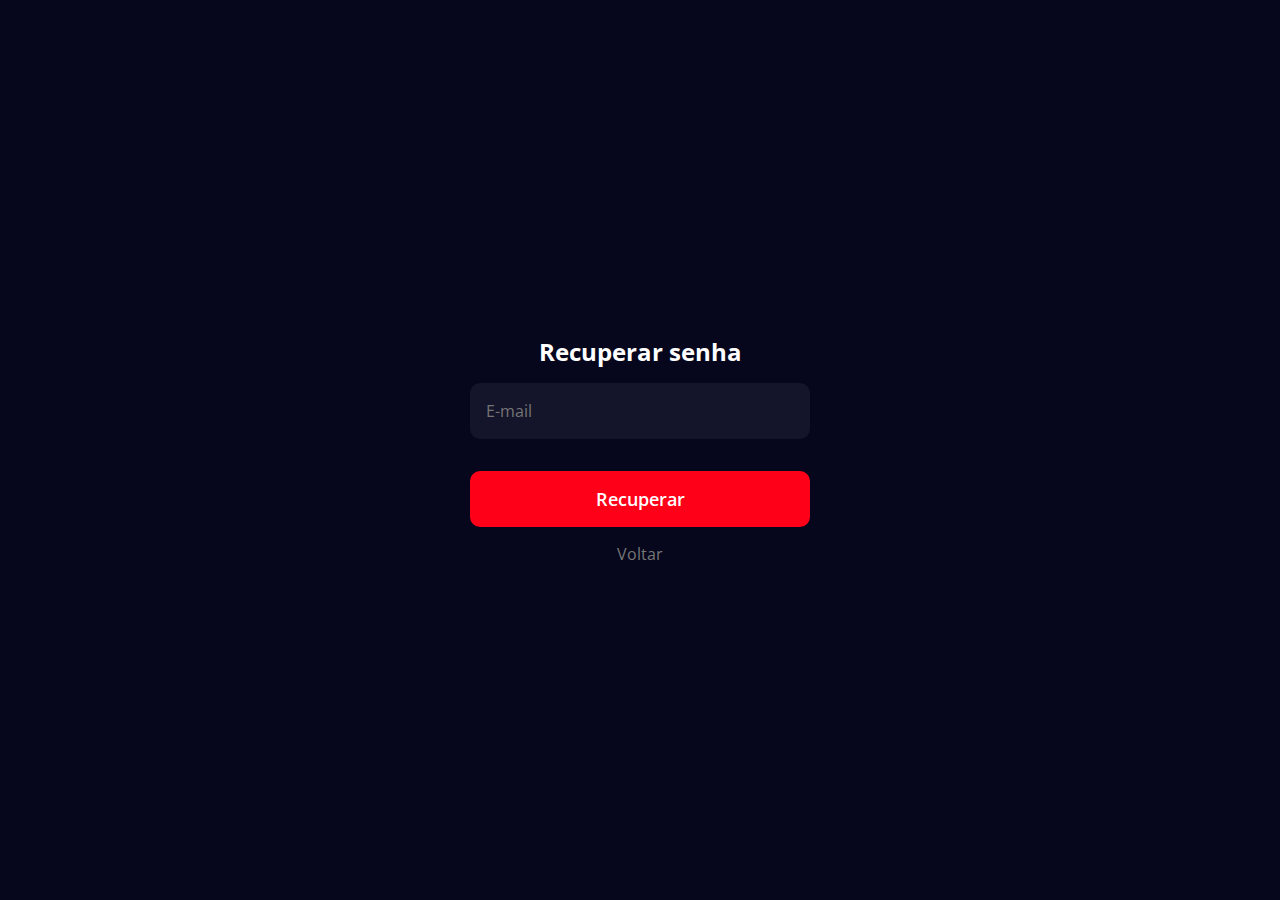
<file: pages/forgot/index.html>
<!DOCTYPE html>
<html lang="pt-br">
<head>
  <meta charset="UTF-8">
  <meta http-equiv="X-UA-Compatible" content="IE=edge">
  <meta name="viewport" content="width=device-width, initial-scale=1.0">
  <title>Forgot | Ticket</title>
  <link rel="shortcut icon" type="image/x-icon" href="../../assets/ticket.svg">
  <link rel="stylesheet" href="../../styles/global.css">
  <link rel="stylesheet" href="../../styles/forgot.css">
  <link href="https://fonts.googleapis.com/css2?family=Open+Sans:ital,wght@0,300;0,400;0,500;0,600;0,700;1,400;1,700&display=swap" rel="stylesheet">
</head>
<body>

  <section class="container-forgot">
    <div class="title-form">
      <h2>Recuperar senha</h2>
    </div>
    <form action="forgot" autocomplete="off">
      <input type="text" id="email" name="email" placeholder="E-mail" required />
      <button type="submit">Recuperar</button>
    </form>

    <div class="position-options">
      <a href="../../index.html">Voltar</a>
    </div>
  </section>
  
</body>
</html>
</file>
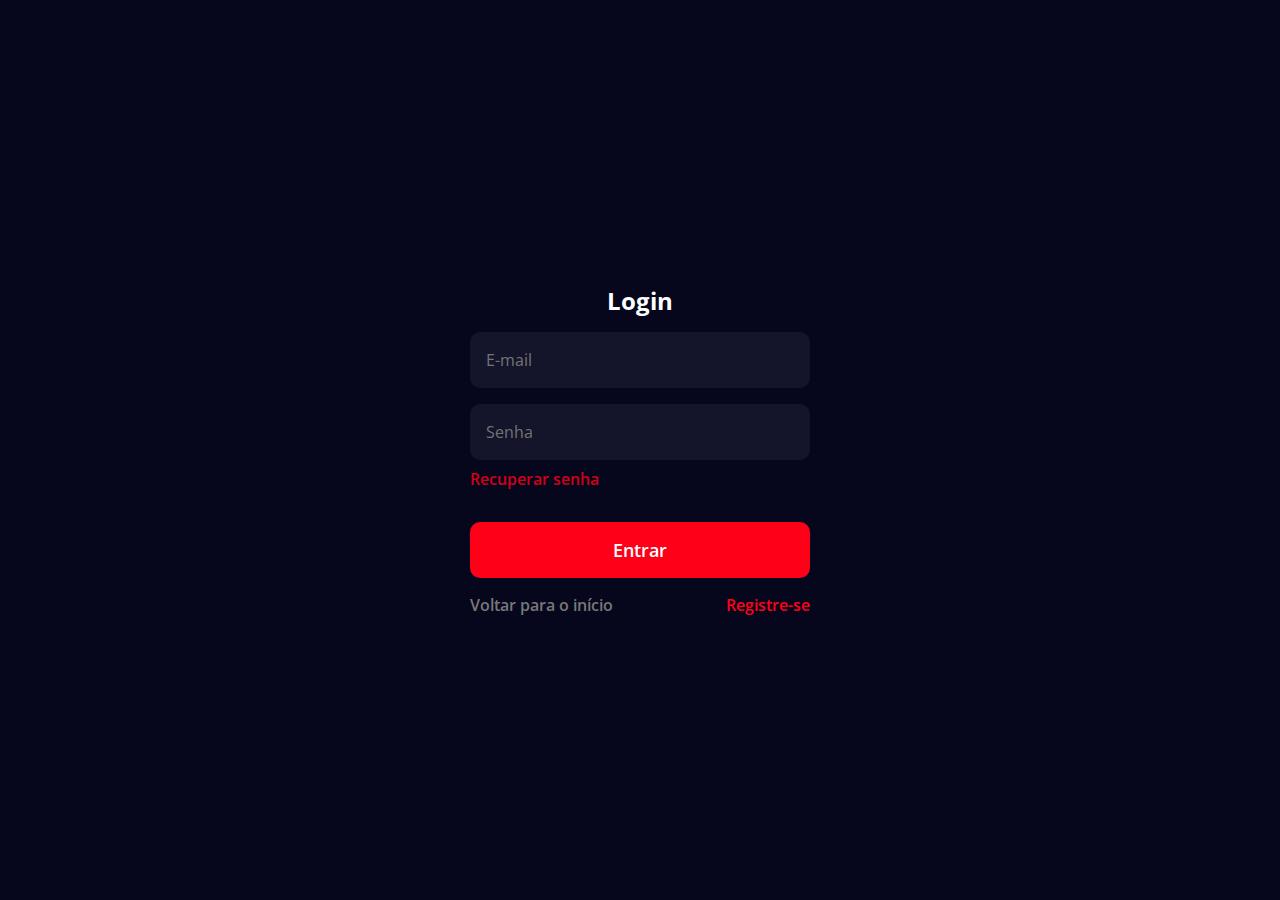
<file: pages/login/index.html>
<!DOCTYPE html>
<html lang="pt-br">
<head>
  <meta charset="UTF-8">
  <meta http-equiv="X-UA-Compatible" content="IE=edge">
  <meta name="viewport" content="width=device-width, initial-scale=1.0">
  <title>Login | Ticket</title>
  <link rel="shortcut icon" type="image/x-icon" href="../../assets/ticket.svg">
  <link rel="stylesheet" href="../../styles/global.css">
  <link rel="stylesheet" href="../../styles/login.css">
  <link href="https://fonts.googleapis.com/css2?family=Open+Sans:ital,wght@0,300;0,400;0,500;0,600;0,700;1,400;1,700&display=swap" rel="stylesheet">
</head>
<body>

  <section class="container-login">
    <div class="title-form">
      <h2>Login</h2>
    </div>

    <form name="singnin" autocomplete="off">
      <input type="email" id="email" name="email" placeholder="E-mail" required/>
      <input type="password" id="password" name="password" placeholder="Senha" required />
      <a href="../forgot/index.html">Recuperar senha</a>
      <button type="submit">Entrar</button>
    </form>

    <div class="position-options">
      <a href="../../index.html">Voltar para o início</a>

      <a class="color-red" href="../register/index.html">Registre-se</a>
    </div>
  </section>
  
  <script src="../../js/signin.js"></script>
</body>
</html>
</file>
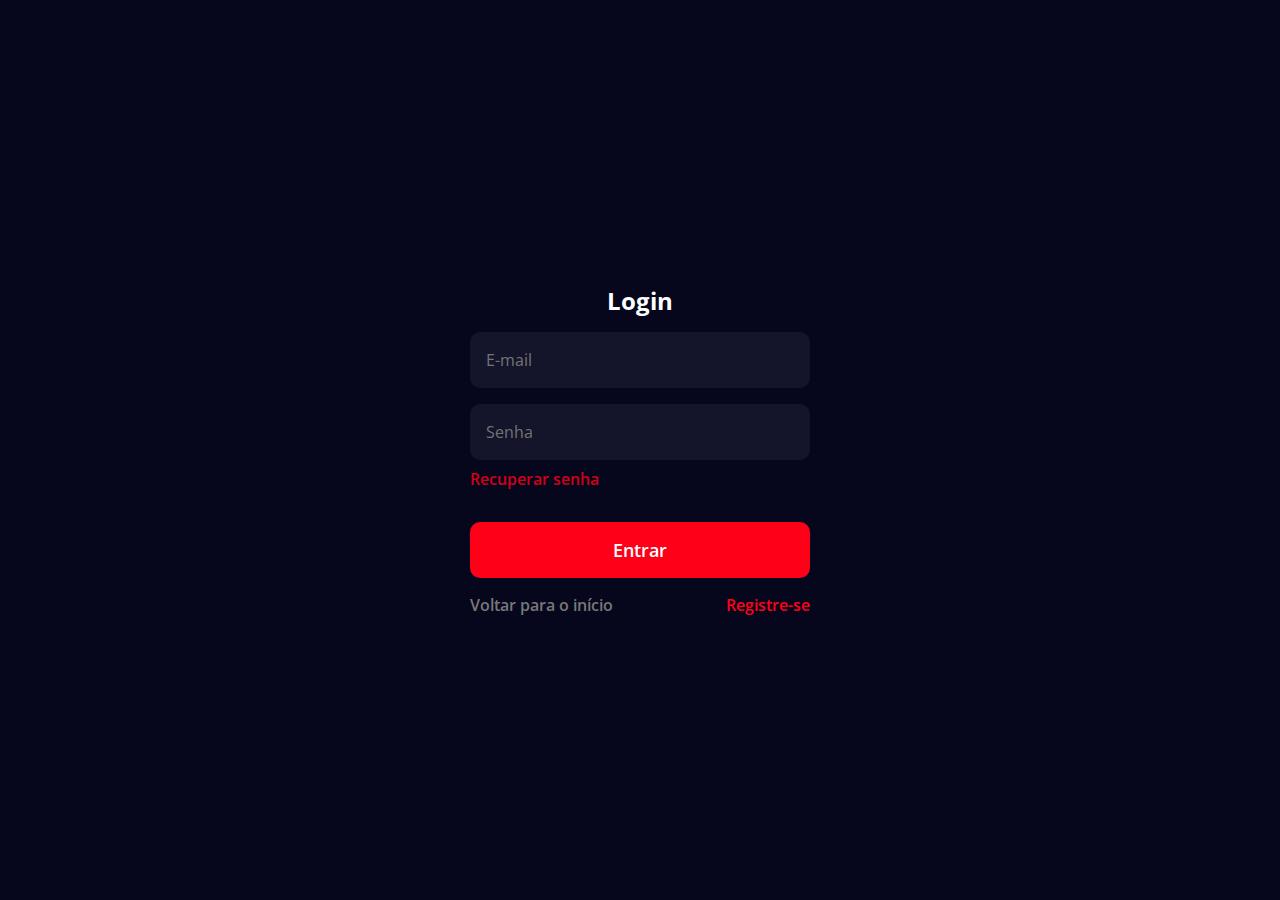
<file: pages/profile/index.html>
<!DOCTYPE html>
<html lang="pt-br">
<head>
  <meta charset="UTF-8">
  <meta http-equiv="X-UA-Compatible" content="IE=edge">
  <meta name="viewport" content="width=device-width, initial-scale=1.0">
  <title>Profile | Ticket</title>
  <link rel="shortcut icon" type="image/x-icon" href="../../assets/ticket.svg">
  <link href="https://fonts.googleapis.com/css2?family=Open+Sans:ital,wght@0,300;0,400;0,500;0,600;0,700;1,400;1,700&display=swap" rel="stylesheet">
  <link rel="stylesheet" href="../../styles/global.css">
  <link rel="stylesheet" href="../../styles/profile.css">
  <link rel="stylesheet" href="https://cdn.jsdelivr.net/npm/bootstrap-icons@1.5.0/font/bootstrap-icons.css">
</head>
<body>
  
  <header id="profile-header">
    <div id="container-header">

      <div class="goback">
        <a href="../../index.html">Voltar para o início</a>
      </div>
      
      <div class="user">
        <h3 class="username"></h3>
        <button class="signout-btn" onclick="signout()" type="button">
          Sair
          <i class="bi bi-box-arrow-right"></i>
        </button>
      </div>

    </div>
  </header>

  <section class="container-profile">
    <div class="content">
      <h1>Seus tickets</h1>
      <ul id="demo">
        <!-- <li> -->
          <!-- <h4>Remetente</h4>
          <a href="" class="ticket-link">ticket.com/741002491</a>
          <h4 class="received">12/06/2021</h4>
          <h4 class="expires">expira em 30 dias</h4>
          <button class="copy-button">
            <i class="bi bi-clipboard"></i>
          </button> -->
        <!-- </li> -->
      </ul>
    </div>
  </section>

  <script src="../../js/main.js"></script>
  <script src="../../js/signout.js"></script>
</body>
</html>
</file>
<file: styles/global.css>
:root {
  --primary-color: #ff0019;
  --bg-color: #06061c;
  --bg-card-color: #212134;
  --text-color: #777;
  --title-color: #FFF;
  --text-secundary: #8A8A8A;
  --link-color: #FFF;
  --button-color: #ff0019;
}

* { 
  margin: 0; 
  padding: 0;
  box-sizing: border-box;
}

body {
  width: 100%;
  height: 100%;
  font-family: sans-serif;
  background: var(--bg-color);
  background-image: url("../assets/bg01.jpg");
  background-repeat: no-repeat;
  background-size: 100%;
  background-position: top;
  background-blend-mode: lighten;
}

a {
  color: var(--link-color); 
  text-decoration: none; 
  transition: 0.3s;
}

a:hover {
  filter: brightness(.85);
}

input {
  outline: none;
}

/* width */
::-webkit-scrollbar {
  width: 10px;
  height: 10px;
}

/* Track */
::-webkit-scrollbar-track {
  border-radius: 10px;
}
 
/* Handle */
::-webkit-scrollbar-thumb {
  background: #212134; 
  border-radius: 0px;
}

/* Handle on hover */
::-webkit-scrollbar-thumb:hover {
  background: #212134;
}

#header {
  z-index: 100;
  display: flex;
  height: 88px;
  padding: 1rem;
  align-items: center;
  justify-content: center;
  /* background: #333333; */
}

#header-container {
  display: flex;
  width: 1120px;
  justify-content: space-between;
  align-items: center;
}

#menu {
  display: flex;
  list-style: none;
  gap: 0.5rem;
  justify-content: center;
  align-items: center;
}

#menu a {
  display: block;
  font-family: 'Open Sans';
  font-size: 1rem;
  font-weight: 400;
  padding: 0.5rem;
}

#btn-mobile {
  display: none;
}

#header #header-container #logo {
  width: 40px;
}

#header #header-container #logo img {
  width: 100%;
}

#header #header-container #nav {
  display: flex;
  align-items: center;
}

#header #header-container #nav #menu .login {
  display: flex;
  cursor: pointer;
  padding: 6px 24px;
  border: 1px solid #FFF;
  border-radius: 5px;
  justify-content: center;
  align-items: center;
}

#header #header-container #nav #menu .login:hover {
  filter: brightness(.6);
}

.card1 {
  display: flex;
  width: 100%;
  height: calc(100vh - 104px);
  padding: unset;
  flex-direction: row;
  justify-content: center;
  /* margin: 0 auto; */
  /* margin-top: 10.31rem; */
}

.position-contents {
  display: flex;
  /* width: 1120px; */
  /* margin: 0 auto; */
  padding: 0px 16px;
  flex-direction: column;
  justify-content: center;
  align-items: flex-start;
}

.title h1 {
  max-width: 60%;
  font-family: 'Open Sans';
  font-size: 2.5rem;
  color: #fff;
  line-height: 3.0rem;
  /* font-weight: 700; */
}
.subtitle {
  max-width: 430px;
  margin-top: 24px;
}
.subtitle p {
  font-family: 'Open Sans';
  font-size: 1rem;
  color: #9b9b9b;
  text-align: left;
  font-weight: 400;
}

.button-area {
  display: flex;
  margin-top: 40px;
  flex-direction: row;
  justify-content: space-between;
  align-items: center;
  column-gap: 16px;
}

.button-access {
  display: flex;
  cursor: pointer;
  width: 150px;
  height: 48px;
  font-family: 'Open Sans';
  font-size: 1rem;
  color: #FFF;
  border: none;
  border-radius: 5px;
  background: #ff0019;
  transition: .3s;
  justify-content: center;
  align-items: center;
}

.button-access:hover {
  filter: brightness(.9);
}

.button-more {
  display: flex;
  cursor: pointer;
  width: 150px;
  height: 48px;
  font-family: 'Open Sans';
  font-size: 1rem;
  color: #FFF;
  border: 1px solid #FFF;
  border-radius: 5px;
  background: none;
  transition: .3s;
  justify-content: center;
  align-items: center;
}

.button-more:hover {
  color: var(--primary-color);
  border: 1px solid #FFF;
  background-color: #FFF;
  filter: none;
}

/*
  CARDS
*/

.cards {
  display: flex;
  width: 100%;
  padding: unset;
  flex-direction: row;
  justify-content: center;
  align-items: center;
}

.area-cards {
  display: grid;
  width: 100%;
  max-width: 1120px;
  margin: 70px 16px;
  padding: unset;
  flex-direction: row;
  justify-content: space-between;
  column-gap: 24px;
}

.cardItem1 {
  grid-column: 1/2;
  grid-row: 1/2;
}

.cardItem2 {
  grid-column: 3/4;
  grid-row: 1/2;
}

.cardItem3 {
  grid-column: 5/6;
  grid-row: 1/2;
}

.cardItem {
  display: flex;
  max-width: 300px;
  min-width: 200px;
  /* max-height: 300px; */
  min-height: 320px;
  padding: 24px;
  background: #212134;
  border-radius: 10px;

  flex-direction: column;
  justify-content: space-between;
  align-items: center;
}

.cardItem img {
  width: 72px;
}

.cardItem h2 {
  font-weight: 'Open Sans';
  font-size: 1.5rem;
  color: #FFF;
  text-align: center;
  padding: 1rem 0;
}

.cardItem p {
  font-family: 'Open Sans';
  font-size: 1rem;
  color: #8A8A8A;
  line-height: 20px;
}

.cardItem .button-cards {
  display: flex;
  width: 100%;
  height: 56px;
  font-family: 'Open Sans';
  font-size: 1rem;
  font-weight: 600;
  margin-top: 24px;
  background: var(--primary-color);
  border-radius: 5px;
  justify-content: center;
  align-items: center;
}

/*
  LIST FILM
*/

.list-film {
  display: flex;
  width: 100%;
  margin: 70px 0px;
  padding: unset;
  /* flex-direction: column; */
  justify-content: center;
  /* align-items: flex-start; */
}

.film-title {
  padding: 24px 24px;
}

.film-title h2 {
  font-size: 1.5rem;
  color: #FFF;
}

.position-list-film {
  display: grid;
  width: 1120px;
  /* margin: 70px 0px; */
  padding: 0px 16px;
  /* grid-template-columns: repeat(5, 220px); */
  /* grid-template-rows: minmax(250px, 1fr); */
  column-gap: .5rem;
  /* row-gap: 1rem; */
  overflow-x: scroll;
  scroll-behavior: smooth;
}

.film1 {
  grid-column: 1/2;
  grid-row: 1/2;
}
.film2 {
  grid-column: 3/4;
  grid-row: 1/2;
}
.film3 {
  grid-column: 5/6;
  grid-row: 1/2;
}
.film4 {
  grid-column: 7/8;
  grid-row: 1/2;
}
.film5 {
  grid-column: 9/10;
  grid-row: 1/2;
}

.space-film {
  width: 10px;
  grid-column: 11/12;
  grid-row: 1/2;
}

.film {
  max-width: 220px;
  min-width: 200px;
  min-height: 250px;
  margin-bottom: 16px;
  padding: 4px;
  /* background: rgb(23, 23, 39, 1); */
  background: #212134;
  border-radius: 10px;
}

.film .image-film {
  width: 100%;
  border-radius: 10px;
}

.contents-film {
  margin: 4px 4px;
}

.contents-film h2 {
  font-family: 'Open Sans';
  font-size: 1rem;
  color: #FFF;
}

.contents-film p {
  font-family: 'Open Sans';
  font-size: 1rem;
  color: #777;
  margin: 4px 0px 4px 0px;
}

.rate-film {
  display: flex;
  margin: 0px 0px 8px 0px;
  align-items: center;
}

.rate-film img {
  width: 16px;
  height: 16px;
}

.rate-film img + img {
  margin-left: 2px;
}

.rate-film h4 {
  font-family: 'Open Sans';
  font-size: 15px;
  color: #777;
  padding: 0px 8px;
}

.link-film {
  display: flex;
  width: 100%;
  height: 48px;
  margin-top: 16px;
  padding: 0px 10px 0px 16px;
  border: 1px solid #FFF;
  /* background-color: #2f2f44; */
  border-radius: 5px;
  justify-content: space-between;
  align-items: center;
}

.icon-button-film {
  font-size: 24px;
  color: #FFF;
}

.link-film i {
  font-size: 18px;
  /* margin: 0px 12px; */
}

.link-film:hover {
  color: var(--primary-color);
  border: 1px solid var(--title-color);
  background-color: #FFF;
  filter: none;
}

.plataforma-film {
  display: flex;
  width: 100%;
  height: 48px;
  padding: 0px 0px;
  border: 1px solid #FFF;
  background-color: #2f2f44;
  border-radius: 5px;
  justify-content: center;
  align-items: center;
}

.plataform-film-image {
  width: 60%;
}


/*
  CARD 2
*/

.card2 {
  display: flex;
  width: 100%;
  padding: unset;
  flex-direction: row;
  justify-content: center;
  align-items: center;
}

.blur {
  display: none;
  position: absolute;
  width: 400px;
  height: 400px;
  background: #ff0019; /* ff0019 */
  border-radius: 500px;
  filter: blur(400px);
  -webkit-filter: blur(400px);
  opacity: .3;
  left: -200px;
}

.position-contents2 {
  display: grid;
  /* width: 800px; */
  margin: 70px 0px;
  /* justify-content: space-evenly; */
  grid-template-areas:
    "item1 item2"
    "item1 item2"
  ;
  column-gap: 1.5rem;
}

.item1 {
  z-index: 5;
  max-width: 220px;
  min-width: 200px;
  min-height: 250px;
  padding: 4px;
  /* background: rgb(23, 23, 39, 1); */
  background: #212134;
  border-radius: 10px;

  grid-area: item1;
}

.item2 {
  z-index: 5;
  max-width: 220px;
  min-width: 200px;
  min-height: 250px;
  padding: 4px;
  /* background: rgb(23, 23, 39, 1); */
  background: #212134;
  border-radius: 10px;

  grid-area: item2;
}

.item1 img {
  width: 100%;
  border-radius: 10px;
}

.item2 img {
  width: 100%;
  border-radius: 10px;
}

.contents-texts {
  margin: 4px 4px;
}

.item1 h2 {
  font-family: 'Open Sans';
  font-size: 1rem;
  color: #FFF;
  /* margin-top: 4px; */
}

.item2 h2 {
  font-family: 'Open Sans';
  font-size: 1rem;
  color: #FFF;
  /* margin-top: 4px; */
}

.item1 p {
  font-family: 'Open Sans';
  font-size: 1rem;
  color: #777;
  margin: 4px 0px 4px 0px;
}

.item2 p {
  font-family: 'Open Sans';
  font-size: 1rem;
  color: #777;
  margin: 4px 0px 4px 0px;
}

.plataforma {
  display: flex;
  width: 100%;
  padding: 4px 0px;
  background-color: #2f2f44;
  border-radius: 5px;
  justify-content: center;
  align-items: center;
}

.plataform-image {
  width: 70%;
  height: 40px;
}

.rate {
  display: flex;
  margin: 0px 0px 8px 0px;
  align-items: center;
}

.rate img {
  width: 16px;
  height: 16px;
}

.rate img + img {
  margin-left: 2px;
}

.rate h4 {
  font-family: 'Open Sans';
  font-size: 15px;
  color: #777;
  padding: 0px 8px;
}

.card3 {
  display: flex;
  width: 100%;
  padding: unset;
  flex-direction: row;
  justify-content: center;
  align-items: center;
}

.position-video {
  display: flex;
  max-width: 98%;
  margin: 50px 0px;
  flex-direction: column;
  align-items: center;
}

.video {
  width: 560px;
  height: 315px;
  background: #171727;
  border-radius: 10px;
}

.subcard-video {
  display: flex;
  width: 100%;
  margin-top: 8px;
  flex-direction: row;
  justify-content: flex-start;
  align-items: center;
}

.subcard {
  display: flex;
  width: 100%;
  height: 64px;
  /* background: #171727; */
  background: #212134;
  padding: 0px 16px;
  border-radius: 10px;
  justify-content: flex-start;
  align-items: center;
}

.subcard + .subcard {
  margin-left: 8px;
}

.subcard img {
  width: 24px;
  height: 24px;
}

.subcard h3 {
  font-family: 'Open Sans';
  font-size: 1rem;
  color: #777;
  font-weight: 400;
  padding: 0px 16px;
}

.card4 {
  display: flex;
  width: 100%;
  /* height: calc(100vh - 88px); */
  margin: 80px 0px;
  padding: unset;
  flex-direction: column;
  justify-content: center;
  align-items: center;
}

.card4 h2 {
  font-family: 'Open Sans';
  font-size: 3.5rem;
  color: #ff0019;
}

.card4 .faq-list {
  max-width: 800px;
  margin: 2em auto;
  list-style-type: none;
}

.position-faq-list {
  position: relative;
  list-style-type: none;
  margin: 0 0 8px 0;
}


/* ACCORDION */

.accordion {
  cursor: pointer;
  width: 100%;
  height: 64px;
  font-family: 'Open Sans';
  font-size: 1.125rem;
  color: #777;
  font-weight: 400;
  text-align: left;
  padding: 18px;
  border: none;
  outline: none;
  border-radius: 10px;
  /* background-color: #171727; */
  background: #212134;
  transition: 0.4s;
}

.active {
  /* border-radius: 10px; */
  /* border-top-left-radius: 10px; */
  /* border-top-right-radius: 10px; */

  border-top-left-radius: 10px;
  border-top-right-radius: 10px;
  border-bottom-left-radius: 0px;
  border-bottom-right-radius: 0px;
}

.accordion:hover {
  background-color: #212134;
  filter: brightness(.8);
}

.accordion:after {
  content: '\002B';
  color: #777;
  font-weight: bold;
  float: right;
  margin-left: 5px;
}

.active:after {
  content: "\2212";
}

.panel {
  margin: 0px 0px 16px 0px;
  padding: 0 18px;
  background-color: #212134;
  max-height: 0;
  overflow: hidden;
  transition: max-height 0.2s ease-out;

  border-top: 1px solid #06061c;

  border-top-left-radius: 0px;
  border-top-right-radius: 0px;
  border-bottom-left-radius: 10px;
  border-bottom-right-radius: 10px;
}

.panel p {
  font-family: 'Open Sans';
  font-size: 1rem;
  color: #9b9b9b;
  font-weight: 400;
  line-height: 20px;
  padding: 1.2rem 0px;
}


/*
  FOOTER
*/

#footer {
  display: flex;
  margin-top: 10rem;
  justify-content: center;
  align-items: center;
  /* background: darkgoldenrod; */
  /* height: 8vh; */
  /* grid-area: footer; */
}

.contents-footer {
  width: 75%;
  height: 15rem;
  flex-direction: column;
}

.nav-footer {
  display: flex;
  width: 100%;
  margin: unset;
  flex-direction: row;
  justify-content: space-evenly;
  grid-template-columns: unset;
  align-items: flex-start;
}

.nav-footer ul {
  list-style: none;
}

.nav-footer ul span {
  font-family: 'Open Sans';
  font-size: 17px;
  color: #e1e6e3;
  font-weight: 600;
  line-height: 36px;
}

.nav-footer ul li {
  display: flex;
}

.nav-footer ul li a {
  font-family: 'Open Sans';
  font-size: 17px;
  color: #777;
  font-weight: normal;
  line-height: 36px;
}

.finish-footer {
  padding: 24px 0px;
  justify-content: center;
  align-items: center;
}

.finish-footer h5 {
  font-family: 'Open Sans';
  font-size: 14px;
  color: #ff0019;
  font-weight: normal;
  text-align: center;
}

/*
  FORM
*/

form {
  display: flex;
  width: 340px;
  margin: 0 auto;
  /* padding: 10px; */
  /* background: #777; */
  border-radius: 10px;
  flex-direction: column;
  justify-content: center;
  align-items: center;
}

form input {
  width: 100%;
  height: 56px;
  font-family: 'Open Sans';
  font-size: 1rem;
  color: #777;
  font-weight: 400;
  padding: 0px 16px;
  border: none;
  border-radius: 10px;
  background: #14142b;
  outline: none;
}

form input + input {
  margin-top: 16px;
}

form input:focus {
  /* border: 2px solid #ff0019; */
  border: 2px solid #0059ff;
  border-radius: 10px;
  background: #14142b;
}

.isError {
  border: 2px solid #ff6f00;
  border-radius: 10px;
  background: #14142b;
}

form a {
  font-family: 'Open Sans';
  font-family: 1rem;
  color: #ff0019;
  font-weight: 600;
  margin-top: 8px;

  opacity: 0.8;
  transition: opacity 0.2s ease 0s;
  align-self: flex-start;
}

form button {
  cursor: pointer;
  width: 100%;
  height: 56px;
  font-family: 'Open Sans';
  font-size: 1.125rem;
  color: #FFF;
  font-weight: 600;
  margin-top: 32px;
  border: none;
  background: #ff0019;
  border-radius: 10px;
  transition: .3s;
}

form button:hover {
  filter: brightness(.85);
}
</file>
<file: styles/forgot.css>
body {
  background-image: none;
}

.container-forgot {
  display: flex;
  width: 100%;
  height: 100vh;
  padding: unset;
  flex-direction: column;
  justify-content: center;
}

.container-forgot .title-form {
  display: flex;
  height: 64px;
  /* margin: 16px 0px; */
  flex-direction: column;
  justify-content: center;
  align-items: center;
}

.container-forgot .title-form h2 {
  font-family: 'Open Sans';
  font-size: 1.5rem;
  color: #FFF;
  margin: 0px;
}

.position-options {
  display: flex;
  width: 340px;
  margin: 0 auto;
  padding: 16px 0px;
  flex-direction: row;
  justify-content: center;
  align-items: center;
}

.position-options a {
  font-family: 'Open Sans';
  font-size: 1rem;
  color: #777;
  font-weight: 400;
}

.position-options a:hover {
  text-decoration: underline;
  filter: none;
}

.position-options .color-gray {
  font-family: 'Open Sans';
  font-size: 1rem;
  color: #777;
  font-weight: 600;
}
</file>
<file: styles/login.css>
body {
  background-image: none;
}

.container-login {
  display: flex;
  width: 100%;
  height: 100vh;
  padding: unset;
  flex-direction: column;
  justify-content: center;
}

.container-login .title-form {
  display: flex;
  height: 64px;
  /* margin: 16px 0px; */
  flex-direction: column;
  justify-content: center;
  align-items: center;
}

.container-login .title-form h2 {
  font-family: 'Open Sans';
  font-size: 1.5rem;
  color: #FFF;
  margin: 0px;
}

.position-options {
  display: flex;
  width: 340px;
  margin: 0 auto;
  padding: 16px 0px;
  flex-direction: row;
  justify-content: space-between;
  align-items: center;
}

.position-options a {
  font-family: 'Open Sans';
  font-size: 1rem;
  color: #777;
  font-weight: 600;
}

.position-options .color-red {
  font-family: 'Open Sans';
  font-size: 1rem;
  color: #ff0019;
  font-weight: 600;
}
</file>
<file: styles/profile.css>
body {
  background-image: none;
}

h1 {
  color: #FFF;
}

#profile-header {
  display: flex;
  max-width: 1120px;
  height: 88px;
  padding: 1rem;
  align-items: center;
  justify-content: center;
}

#container-header {
  display: flex;
  width: 1120px;
  flex-direction: row;
  justify-content: space-between;
  align-items: center;
}

.goback a {
  color: #FFF;
  padding: 0px 16px;
}

.user {
  display: flex;
  justify-content: space-between;
  align-items: center;
}

.user .username {
  font-family: 'Open Sans';
  color: #FFF;
  font-weight: 700;
}

.user .signout-btn {
  display: flex;
  cursor: pointer;
  /* width: 72px; */
  /* height: 32px; */
  padding: 2px 16px;
  border: none;
  font-family: 'Open Sans';
  font-size: 1rem;
  color: #FFF;
  margin: 0px 0px 0px 1rem;
  background: red;
  border-radius: 4px;
  align-items: center;
}

.user .signout-btn i {
  font-size: 24px;
  padding-left: 8px;
}

.user .signout-btn:hover {
  filter: brightness(.85);
}



.container-profile {
  display: flex;
  width: 100%;
  padding: unset;
  justify-content: center;
  align-items: center;
}

.content {
  max-width: 980px;
  width: 100%;
  justify-content: center;
}

.content h1 {
  margin: 16px 0px;
}

.content ul {
  list-style: none;
}

.content ul li {
  display: flex;
  padding: 16px 24px;
  /* background: #67676b; */
  background: #272735;
  border-radius: 10px;
  flex-direction: row;
  justify-content: space-between;
  align-items: center;
}

.content ul li + li {
  margin-top: 8px;
}

.content ul li h4 {
  font-family: 'Open Sans';
  color: #FFF;
  font-size: 1rem;
  font-weight: 400;
}

.content ul li a {
  font-family: 'Open Sans';
  font-size: 1rem;
  color: #ff0019;
  font-weight: 400;
}

.content ul li .expires {
  color: orange;
}

.content ul li .copy-button {
  cursor: pointer;
  border: none;
  background: none;
}

.content ul li .copy-button i {
  font-size: 1.125rem;
  color: #FFF;
}

.content ul li .copy-button:hover {
  filter: brightness(.7);
}

/*
  STYLE RESPONSIVE
*/

@media (max-width: 768px) {
  .container-profile {
    display: flex;
    width: 100%;
    padding: unset;
    justify-content: center;
    align-items: center;
  }
  
  .content {
    max-width: 400px;
    width: 100%;
    /* justify-content: center; */
  }
  
  .content h1 {
    margin: 16px 0px;
  }

  .content ul li {
    display: grid;
    width: 100%;
    padding: 16px 24px;
    /* background: #67676b; */
    background: #272735;
    border-radius: 10px;
    column-gap: 2px;
    row-gap: 4px;
  }

  .content ul li h4 {
    font-family: 'Open Sans';
    font-size: 1rem;
    font-weight: 400;
    /* background-color: lightgreen; */
    grid-column: 1/2;
  }
  
  .content ul li a {
    font-family: 'Open Sans';
    font-size: 1rem;
    color: #ff0019;
    font-weight: 400;
    /* background-color: lightpink; */
    grid-column: 1/4;
    grid-row: 5/6;
  }

  .content ul li .received {
    font-family: 'Open Sans';
    font-size: 1rem;
    text-align: right;
    font-weight: 400;
    /* background-color: lightsalmon; */
    grid-column: 3/4;
    /* grid-row: 1/2; */
  }
  
  .content ul li .expires {
    font-family: 'Open Sans';
    color: orange;
    text-align: right;
    font-weight: 400;
    /* background-color: lightseagreen; */
    grid-column: 3/4;
    grid-row: 3/4;
  }
  
  .content ul li .copy-button {
    cursor: pointer;
    text-align: right;
    border: none;
    background: none;
    /* background-color: lightyellow; */
    grid-column: 3/4;
    grid-row: 5/6;
  }
  
  .content ul li .copy-button:hover {
    filter: brightness(.6);
  }
  
  .content ul li .copy-button img {
    width: 20px;
    height: 20px;
  }

}
</file>
